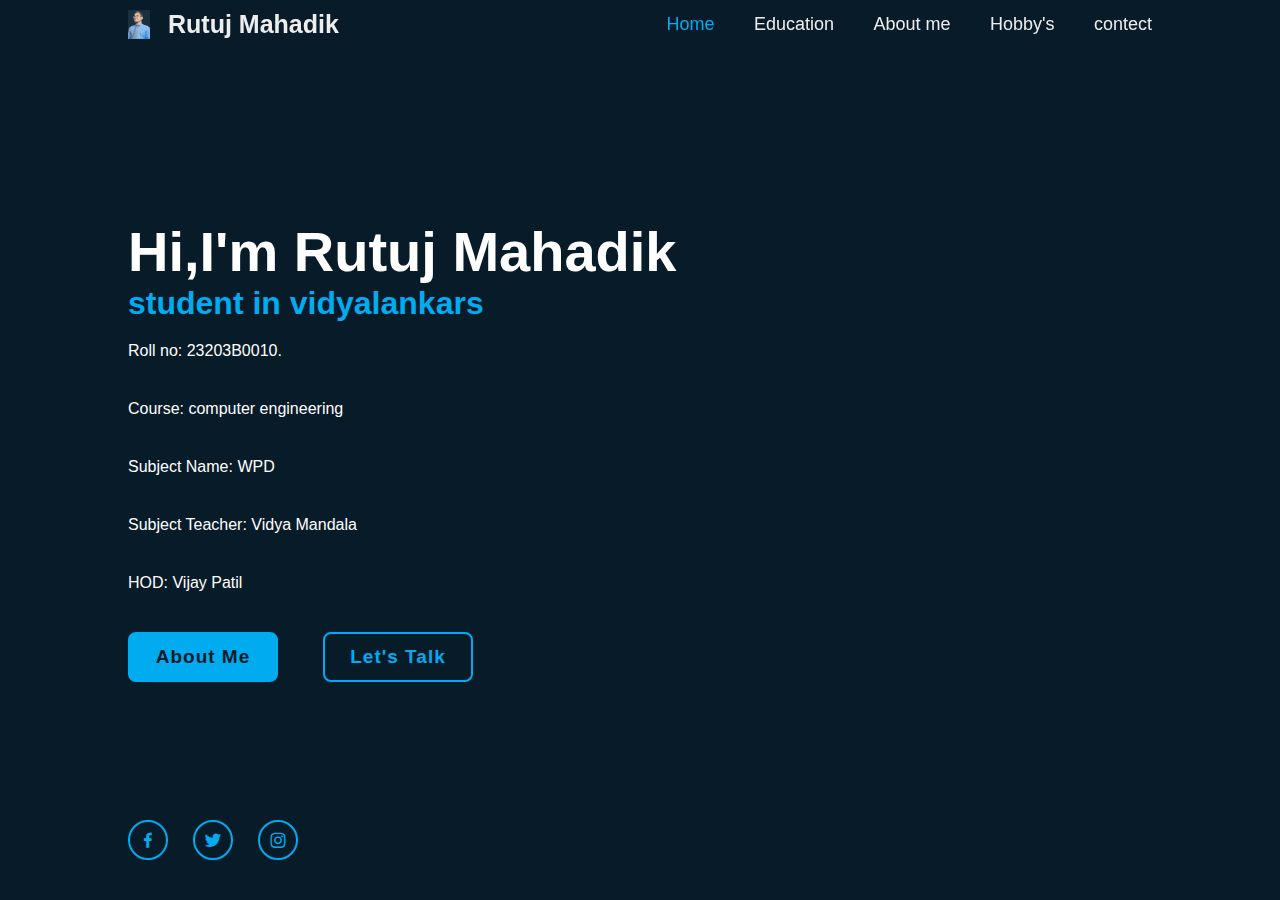
<file: index.html>
<!DOCTYPE html>
<html lang="en">
<head>
    <meta charset="UTF-8">
    <meta name="viewport" content="width=device-width, initial-scale=1.0">
    <title>prsonal portfolio website HTMl and CSS </title>
<link rel="stylesheet" href="style.css">
<link href='https://unpkg.com/boxicons@2.1.4/css/boxicons.min.css' rel='stylesheet'>
    
</head>
<body>
    <header class="header">
        <a href="#" class="logo">Rutuj Mahadik</a>

        <nav class="navbar">
            <a href="#" class="active">Home</a>
            <a href="aboutme.html">Education</a>
            <a href="personal.html">About me</a>
            <a href="hobby.html">Hobby's</a>
            <a href="contect.html">contect</a>
        </nav>
    </header>
    <section class="home">
        <div class="home-content">
            <h1>Hi,I'm Rutuj Mahadik</h1>
            <h3>student in vidyalankars</h3>
            <p>Roll no: 23203B0010.  </p>
            <p>Course: computer engineering</p>
            <p>Subject Name: WPD</p>
            <p>Subject Teacher: Vidya Mandala</p>
            <p>HOD: Vijay Patil</p>
            <p></p>
            <div class="btn-box">
                <a href="aboutme.html">About Me</a>
                <a href="#">Let's Talk</a>
                
            </div>
        </div>
        <div class="home-sci">
            <a href="https://www.facebook.com/"><i class='bx bxl-facebook'></i></a>
            <a href="https://twitter.com/"><i class='bx bxl-twitter'></i></a>
            <a href="https://www.instagram.com/"><i class='bx bxl-instagram' ></i></a>
            
        </div>
    </section>
</body>
</html>
</file>
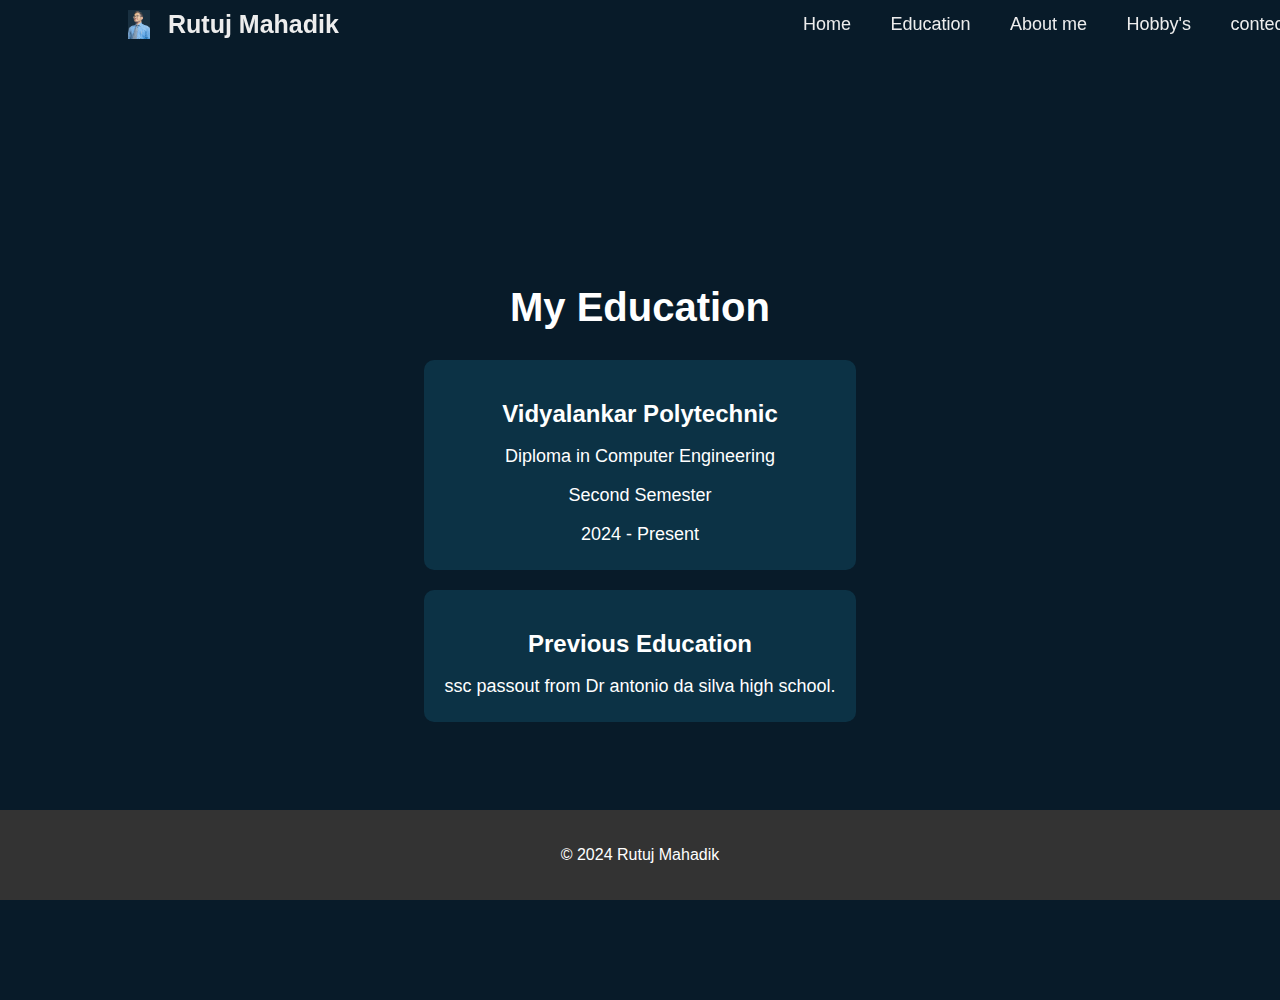
<file: aboutme.html>
<!DOCTYPE html>
<html lang="en">
<head>
    <meta charset="UTF-8">
    <meta name="viewport" content="width=device-width, initial-scale=1.0">
    <title>Education - Rutuj Mahadik</title>
    <link rel="stylesheet" href="aboutme.css">
    <link href='https://unpkg.com/boxicons@2.1.4/css/boxicons.min.css' rel='stylesheet'>
</head>
<body>
    <header class="header">
        <a href="#" class="logo">Rutuj Mahadik</a>

        <nav class="navbar">
            <a href="index.html">Home</a>
            <a href="/aboutme.html">Education</a>
            <a href="personal.html">About me</a>
            <a href="/hobby.html">Hobby's</a>
            <a href="/contect.html">contect</a>
            <a href="education.html" class="active">Education</a>
        </nav>
    </header>

    <section class="education">
        <div class="education-content">
            <h1>My Education</h1>
            <div class="education-item">
                <h2>Vidyalankar Polytechnic</h2>
                <p>Diploma in Computer Engineering</p>
                <p>Second Semester</p>
                <p>2024 - Present</p>
            </div>
            <div class="education-item">
                <h2>Previous Education</h2>
                <p>ssc passout from Dr antonio da silva high school.

                </p>
            </div>
        </div>
    </section>

    <footer class="footer">
        <p>&copy; 2024 Rutuj Mahadik</p>
    </footer>
</body>
</html>
</file>
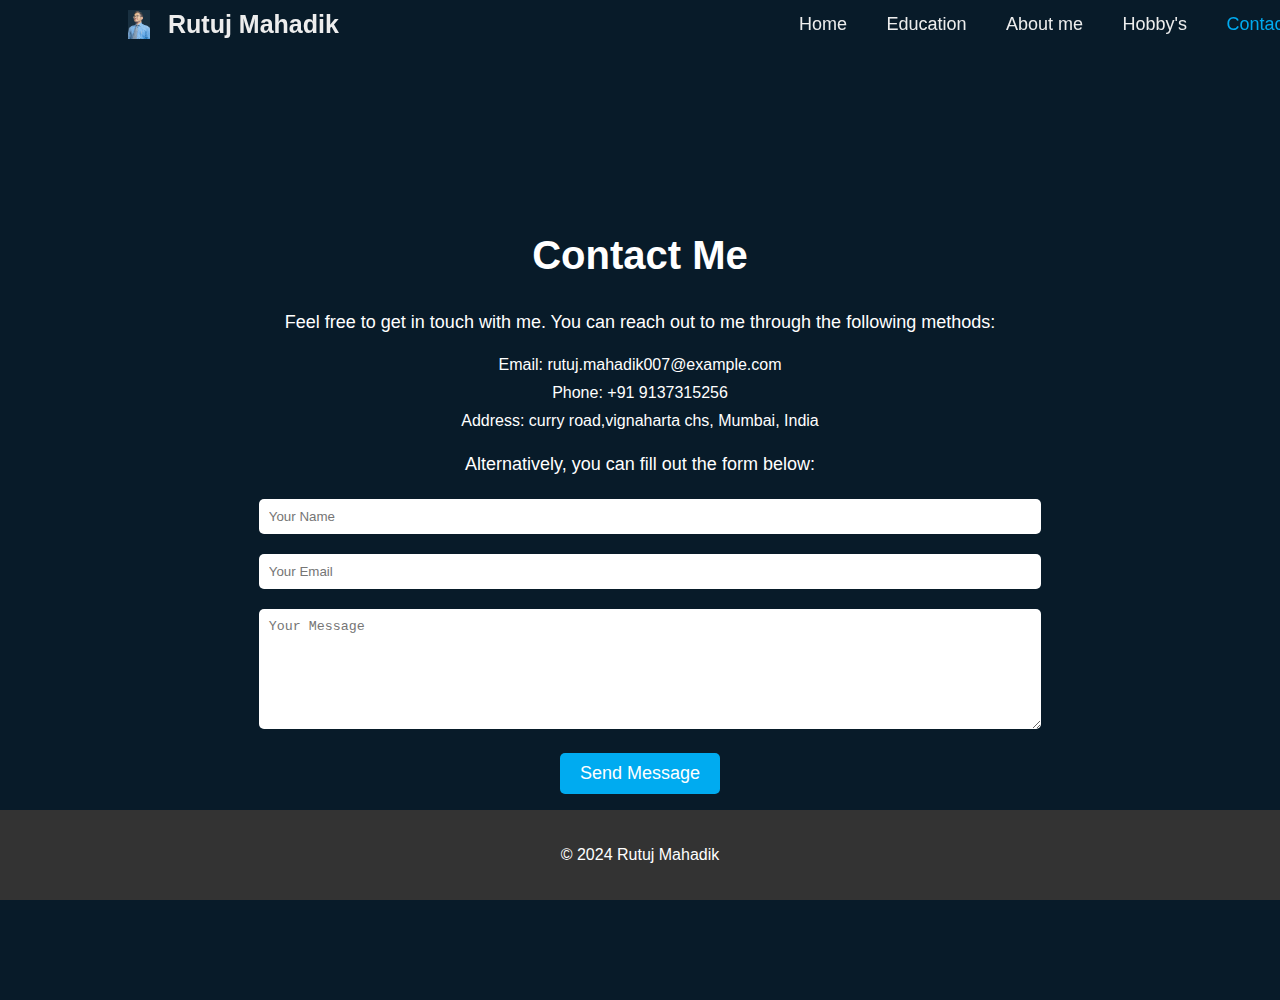
<file: contect.html>
<!DOCTYPE html>
<html lang="en">
<head>
    <meta charset="UTF-8">
    <meta name="viewport" content="width=device-width, initial-scale=1.0">
    <title>Contact Me - Rutuj Mahadik</title>
    <link rel="stylesheet" href="contect.css">
    <link href='https://unpkg.com/boxicons@2.1.4/css/boxicons.min.css' rel='stylesheet'>
</head>
<body>
    <header class="header">
        <a href="#" class="logo">Rutuj Mahadik</a>

        <nav class="navbar">
            <a href="index.html">Home</a>
            <a href="/aboutme.html">Education</a>
            <a href="personal.html">About me</a>
            <a href="/hobby.html">Hobby's</a>
           
            <a href="/contect.html" class="active">Contact</a>
            <a href="education.html">Education</a>
        </nav>
    </header>

    <section class="contact">
        <div class="contact-content">
            <h1>Contact Me</h1>
            <p>Feel free to get in touch with me. You can reach out to me through the following methods:</p>
            <ul>
                <li>Email: rutuj.mahadik007@example.com</li>
                <li>Phone: +91 9137315256</li>
                <li>Address: curry road,vignaharta chs, Mumbai, India</li>
            </ul>
            <p>Alternatively, you can fill out the form below:</p>
            <form action="#" method="POST" class="contact-form">
                <input type="text" name="name" placeholder="Your Name" required>
                <input type="email" name="email" placeholder="Your Email" required>
                <textarea name="message" placeholder="Your Message" required></textarea>
                <button type="submit">Send Message</button>
            </form>
        </div>
    </section>

    <footer class="footer">
        <p>&copy; 2024 Rutuj Mahadik</p>
    </footer>
</body>
</html>
</file>
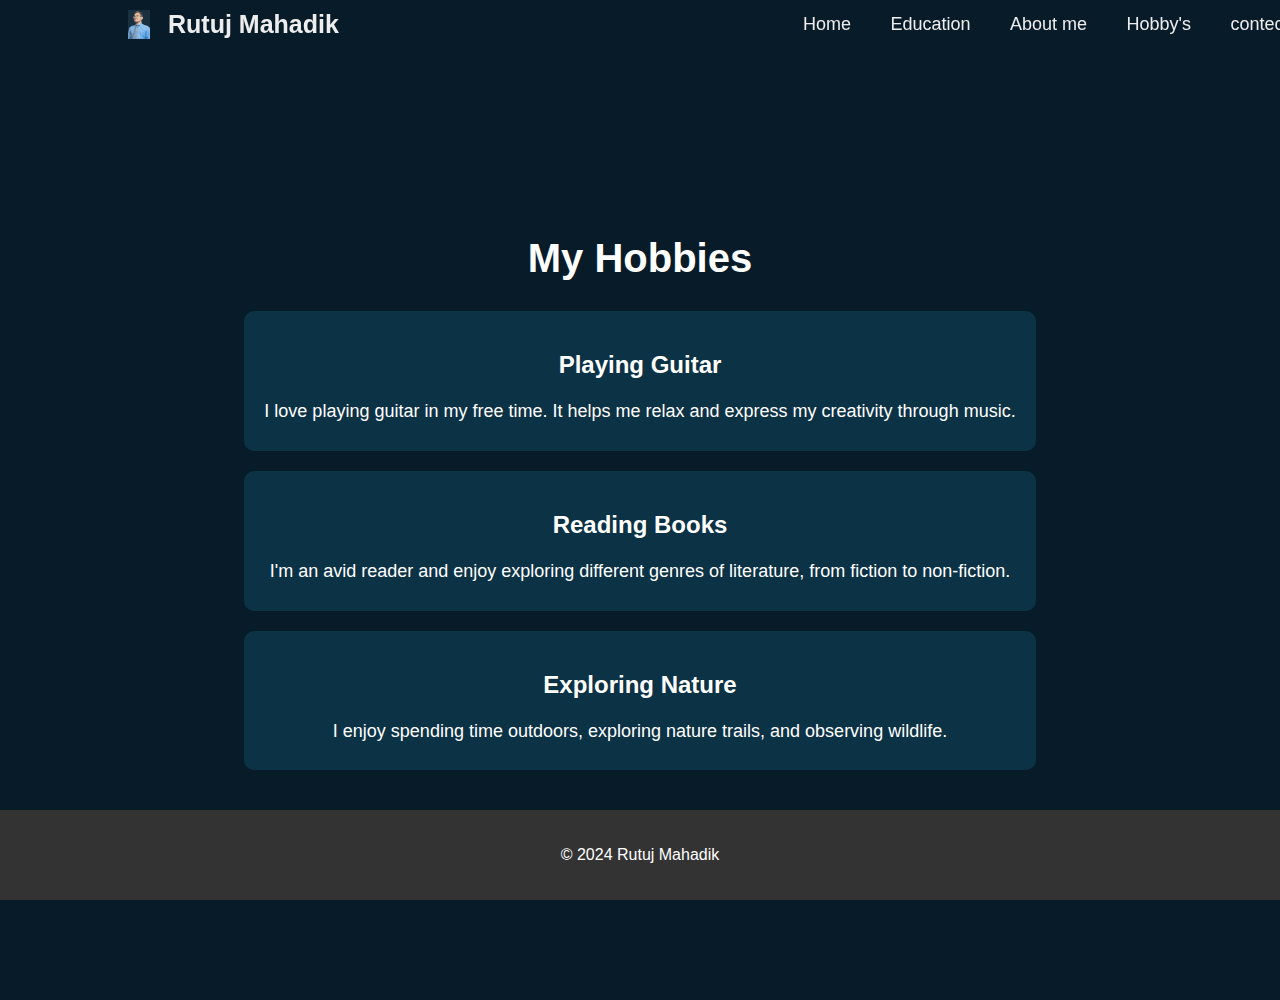
<file: hobby.html>
<!DOCTYPE html>
<html lang="en">
<head>
    <meta charset="UTF-8">
    <meta name="viewport" content="width=device-width, initial-scale=1.0">
    <title>Hobbies - Rutuj Mahadik</title>
    <link rel="stylesheet" href="hobbby.css">
    <link href='https://unpkg.com/boxicons@2.1.4/css/boxicons.min.css' rel='stylesheet'>
</head>
<body>
    <header class="header">
        <a href="#" class="logo">Rutuj Mahadik</a>

        <nav class="navbar">
            <a href="index.html">Home</a>
            <a href="aboutme.html">Education</a>
            <a href="personal.html">About me</a>
            <a href="hobby.html">Hobby's</a>
            <a href="contect.html">contect</a>
            <a href="education.html" class="active">Education</a>
        </nav>
    </header>

    <section class="hobbies">
        <div class="hobbies-content">
            <h1>My Hobbies</h1>
            <div class="hobby">
                <h2>Playing Guitar</h2>
                <p>I love playing guitar in my free time. It helps me relax and express my creativity through music.</p>
            </div>
            <div class="hobby">
                <h2>Reading Books</h2>
                <p>I'm an avid reader and enjoy exploring different genres of literature, from fiction to non-fiction.</p>
            </div>
            <div class="hobby">
                <h2>Exploring Nature</h2>
                <p>I enjoy spending time outdoors, exploring nature trails, and observing wildlife.</p>
            </div>
        </div>
    </section>

    <footer class="footer">
        <p>&copy; 2024 Rutuj Mahadik</p>
    </footer>
</body>
</html>
</file>
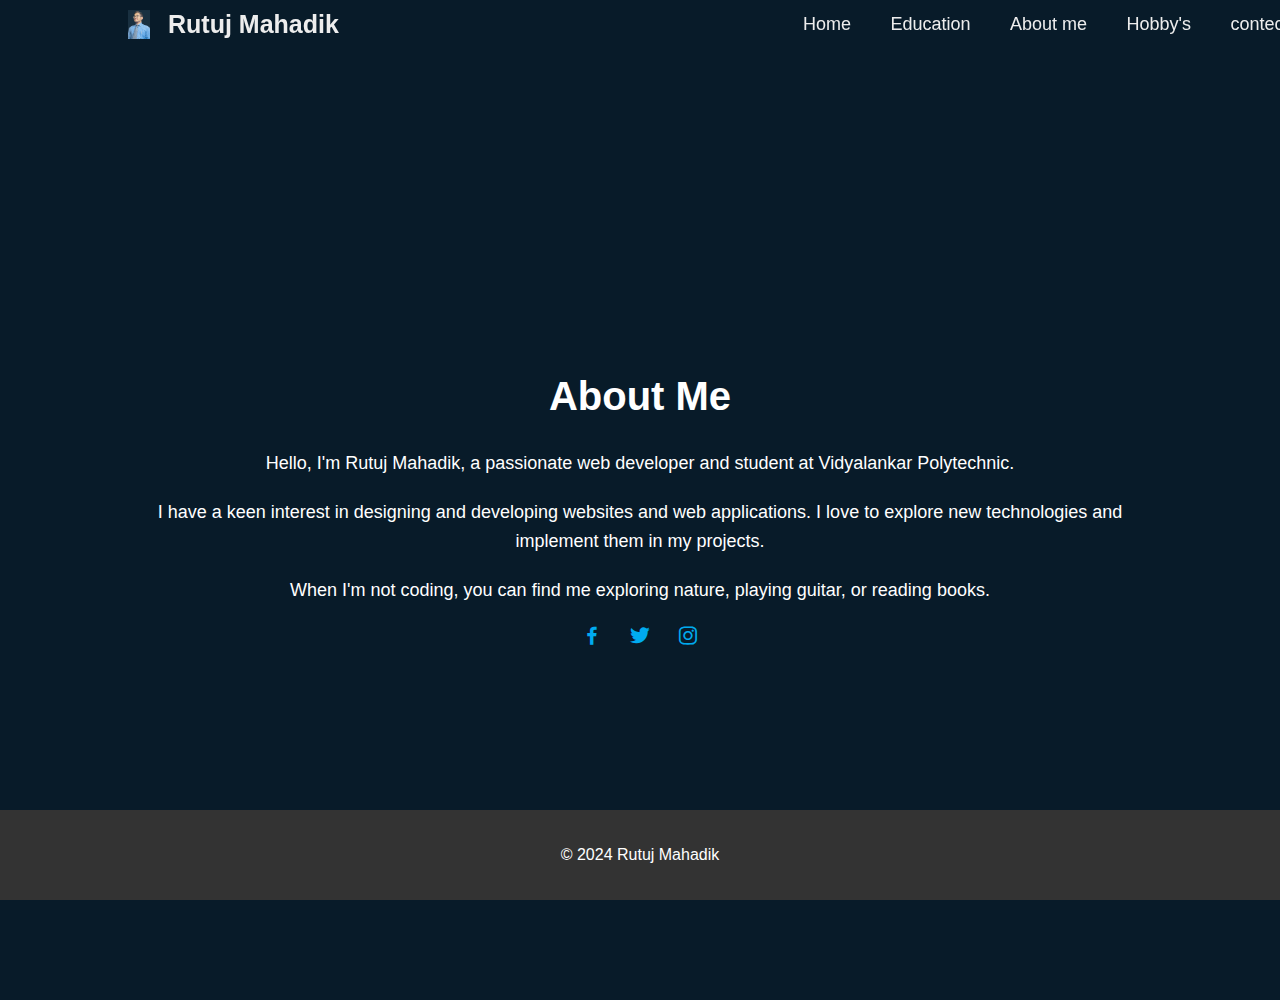
<file: personal.html>
<!DOCTYPE html>
<html lang="en">
<head>
    <meta charset="UTF-8">
    <meta name="viewport" content="width=device-width, initial-scale=1.0">
    <title>About Me - Rutuj Mahadik</title>
    <link rel="stylesheet" href="personal.css">
    <link href='https://unpkg.com/boxicons@2.1.4/css/boxicons.min.css' rel='stylesheet'>
</head>
<body>
    <header class="header">
        <a href="#" class="logo">Rutuj Mahadik</a>

        <nav class="navbar">
            <a href="index.html">Home</a>
            <a href="/aboutme.html">Education</a>
            <a href="personal.html">About me</a>
            <a href="/hobby.html">Hobby's</a>
            <a href="/contect.html">contect</a>
            <a href="education.html" class="active">Education</a>
    </header>

    <section class="about">
        <div class="about-content">
            <h1>About Me</h1>
            <p>Hello, I'm Rutuj Mahadik, a passionate web developer and student at Vidyalankar Polytechnic.</p>
            <p>I have a keen interest in designing and developing websites and web applications. I love to explore new technologies and implement them in my projects.</p>
            <p>When I'm not coding, you can find me exploring nature, playing guitar, or reading books.</p>
            <div class="social-icons">
                <a href="#"><i class='bx bxl-facebook'></i></a>
                <a href="#"><i class='bx bxl-twitter'></i></a>
                <a href="#"><i class='bx bxl-instagram' ></i></a>
            </div>
        </div>
    </section>

    <footer class="footer">
        <p>&copy; 2024 Rutuj Mahadik</p>
    </footer>
</body>
</html>
</file>
<file: style.css>
*{
    margin: 0;
    padding: 0;
    box-sizing: border-box;
    font-family: 'poppins',sans-serif;

}
body{
    
    color: #ffffff;
    background: #081b29;
   
}
.header {
    position: fixed;
    top: 10px;
    left: 0;
    width: 100%;
    padding: 0 10%;
    background: transparent;
    display: flex;
    justify-content: space-between;
    align-items: center;
    z-index: 100;
}
.logo{
        font-size: 25px;
        color: #ededed;
        text-decoration: none;
        font-weight: 600;
        background-image: url('WhatsApp\ Image\ 2024-03-06\ at\ 23.32.16_b9f0f7ab.jpg'); 
        background-size: contain;
        background-repeat: no-repeat;
        padding-left: 40px; 
}
.navbar a{
    font-size: 18px;
    color: #ededed;
    text-decoration: none;
    font-weight: 500;
    margin-left: 35px;
    transition: .3s;
}
.navbar a:hover,
.navbar a.active{
    color: #00abf0;

}
.home{
    height: 100vh;
    /*background: url('WhatsApp\ Image\ 2024-03-06\ at\ 23.32.16_b9f0f7ab.jpg')no-repeat;*/
    background-size: ;
    background-position: center;
    display: flex;
    align-items: center;
    padding: 0 10%;
}
.home-content{
    
    max-width: 600px;
}
.home-content h1{
    font-size: 56px;
    font-weight: 700;
    line-height: 1.2;

}
.home-content h3{
    font-size: 32px;
    font-weight: 700;
    color: #00abf0;

}
.home-content p{
    font-size: 16px;
    margin: 20px 0 40px;
}
.home-content .btn-box{
    display: flex;
    justify-content: space-between;
    width: 345px;
    height: 50px;
    
}
.btn-box a{
    position: relative;
    display: inline-flex;
    justify-content: center;
    align-items: center;
    width: 150px;
    height: 100%;
    background: #00abf0;
    border: 2px solid #00abf0;
    border-radius: 8px;
    font-size: 19px;
    color: #081b29;
    text-decoration: none;
    font-weight: 600;
    letter-spacing: 1px;
    z-index: 1;
    overflow: hidden;
    transition: .5s;
}
.btn-box a:hover{
    color: #00abf0;
}
.btn-box a:nth-child(2){
    background: transparent;
    color: #00abf0;
}
.btn-box a:nth-child(2):hover{
    color: #081b29;
}
.btn-box a:nth-child(2)::before{
    background: #00abf0;

}
.btn-box a::before{
content: '';
position: absolute;
top: 0;
left: 0;
width: 0;
height: 100%;
background: #081b29;
z-index: -1;
transition: .5s;


}
.btn-box a:hover::before{
    width: 100%;

}
.home-sci {
    position: absolute;
    bottom: 40px;
    width: 170px;

    display: flex;
    justify-content: space-between;
}
.home-sci a {
    position: relative;
 display: inline-flex;
 justify-content: center;
 align-items: center;
 width: 40px;
 height: 40px;
 background: transparent;
 border: 2px solid #00abf0;
 border-radius: 50px;
 font-size: 20px;
 color: #00abf0;
 text-decoration: none;  
 z-index: 1; 
}
.home-sci a::before {
    content: '' ;
    position: absolute;
    top: 0;
    left: 0;
    width: 100%;
    background: red;
    z-index: -1;

}
</file>
<file: aboutme.css>
/* Add your CSS styles here */

/* General Styles */
body {
    margin: 0;
    padding: 0;
    font-family: 'Poppins', sans-serif;
    background-color: #081b29;
    color: #ffffff;
}

.header {
    position: fixed;
    top: 10px;
    left: 0;
    right: 50px;
    width: 100%;
    padding: 0 10%;
    background: transparent;
    display: flex;
    justify-content: space-between;
    align-items: center;
    z-index: 100;
}

.logo{
    font-size: 25px;
    color: #ededed;
    text-decoration: none;
    font-weight: 600;
    background-image: url('WhatsApp\ Image\ 2024-03-06\ at\ 23.32.16_b9f0f7ab.jpg'); 
    background-size: contain;
    background-repeat: no-repeat;
    padding-left: 40px; 
}

.navbar a {
    font-size: 18px;
    color: #ededed;
    text-decoration: none;
    font-weight: 500;
    margin-left: 35px;
    transition: .3s;
}

.navbar a:hover,
.navbar a.active {
    color: #00abf0;
}

.education {
    min-height: 100vh;
    display: flex;
    justify-content: center;
    align-items: center;
    padding: 50px 10%;
}

.education-content {
    text-align: center;
}

.education-content h1 {
    font-size: 40px;
    margin-bottom: 30px;
}

.education-item {
    background-color: #0c3245;
    padding: 20px;
    border-radius: 10px;
    margin-bottom: 20px;
}

.education-item h2 {
    font-size: 24px;
    margin-bottom: 10px;
}

.education-item p {
    font-size: 18px;
    margin-bottom: 5px;
}

.footer {
    background-color: #333;
    color: #fff;
    text-align: center;
    padding: 20px 0;
    position: fixed;
    bottom: 0;
    left: 0;
    width: 100%;
}
</file>
<file: contect.css>
/* Add your CSS styles here */

/* General Styles */
body {
    margin: 0;
    padding: 0;
    font-family: 'Poppins', sans-serif;
    background-color: #081b29;
    color: #ffffff;
}

.header {
    position: fixed;
    top: 10px;
    left: 0;
    width: 100%;
    padding: 0 10%;
    background: transparent;
    display: flex;
    justify-content: space-between;
    align-items: center;
    z-index: 100;
}

.logo{
    font-size: 25px;
    color: #ededed;
    text-decoration: none;
    font-weight: 600;
    background-image: url('WhatsApp\ Image\ 2024-03-06\ at\ 23.32.16_b9f0f7ab.jpg'); 
    background-size: contain;
    background-repeat: no-repeat;
    padding-left: 40px; 
}

.navbar a {
    font-size: 18px;
    color: #ededed;
    text-decoration: none;
    font-weight: 500;
    margin-left: 35px;
    transition: .3s;
}

.navbar a:hover,
.navbar a.active {
    color: #00abf0;
}

.contact {
    min-height: 100vh;
    display: flex;
    justify-content: center;
    align-items: center;
    padding: 50px 10%;
}

.contact-content {
    text-align: center;
}

.contact-content h1 {
    font-size: 40px;
    margin-bottom: 30px;
}

.contact-content p {
    font-size: 18px;
    line-height: 1.6;
    margin-bottom: 20px;
}

.contact-content ul {
    list-style: none;
    padding: 0;
    margin-bottom: 20px;
}

.contact-content ul li {
    margin-bottom: 10px;
}

.contact-form input,
.contact-form textarea {
    width: 100%;
    padding: 10px;
    margin-bottom: 20px;
    border: none;
    border-radius: 5px;
}

.contact-form textarea {
    height: 100px;
}

.contact-form button {
    background-color: #00abf0;
    color: #fff;
    border: none;
    border-radius: 5px;
    padding: 10px 20px;
    font-size: 18px;
    cursor: pointer;
    transition: background-color 0.3s;
}

.contact-form button:hover {
    background-color: #008db1;
}

.footer {
    background-color: #333;
    color: #fff;
    text-align: center;
    padding: 20px 0;
    position: fixed;
    bottom: 0;
    left: 0;
    width: 100%;
}
</file>
<file: hobbby.css>
/* Add your CSS styles here */

/* General Styles */
body {
    margin: 0;
    padding: 0;
    font-family: 'Poppins', sans-serif;
    background-color: #081b29;
    color: #ffffff;
}

.header {
    position: fixed;
    top: 10px;
    left: 0;
    width: 100%;
    padding: 0 10%;
    background: transparent;
    display: flex;
    justify-content: space-between;
    align-items: center;
    z-index: 100;
}

.logo{
    font-size: 25px;
    color: #ededed;
    text-decoration: none;
    font-weight: 600;
    background-image: url('WhatsApp\ Image\ 2024-03-06\ at\ 23.32.16_b9f0f7ab.jpg'); 
    background-size: contain;
    background-repeat: no-repeat;
    padding-left: 40px; 
}

.navbar a {
    font-size: 18px;
    color: #ededed;
    text-decoration: none;
    font-weight: 500;
    margin-left: 35px;
    transition: .3s;
}

.navbar a:hover,
.navbar a.active {
    color: #00abf0;
}

.hobbies {
    min-height: 100vh;
    display: flex;
    justify-content: center;
    align-items: center;
    padding: 50px 10%;
}

.hobbies-content {
    text-align: center;
}

.hobbies-content h1 {
    font-size: 40px;
    margin-bottom: 30px;
}

.hobby {
    background-color: #0c3245;
    padding: 20px;
    border-radius: 10px;
    margin-bottom: 20px;
}

.hobby h2 {
    font-size: 24px;
    margin-bottom: 10px;
}

.hobby p {
    font-size: 18px;
    line-height: 1.6;
    margin-bottom: 5px;
}

.footer {
    background-color: #333;
    color: #fff;
    text-align: center;
    padding: 20px 0;
    position: fixed;
    bottom: 0;
    left: 0;
    width: 100%;
}
</file>
<file: personal.css>
/* Add your CSS styles here */

/* General Styles */
body {
    margin: 0;
    padding: 0;
    font-family: 'Poppins', sans-serif;
    background-color: #081b29;
    color: #ffffff;
}

.header {
    position: fixed;
    top: 10px;
    left: 0;
    width: 100%;
    padding: 0 10%;
    background: transparent;
    display: flex;
    justify-content: space-between;
    align-items: center;
    z-index: 100;
}

.logo{
    font-size: 25px;
    color: #ededed;
    text-decoration: none;
    font-weight: 600;
    background-image: url('WhatsApp\ Image\ 2024-03-06\ at\ 23.32.16_b9f0f7ab.jpg'); 
    background-size: contain;
    background-repeat: no-repeat;
    padding-left: 40px; 
}

.navbar a {
    font-size: 18px;
    color: #ededed;
    text-decoration: none;
    font-weight: 500;
    margin-left: 35px;
    transition: .3s;
}

.navbar a:hover,
.navbar a.active {
    color: #00abf0;
}

.about {
    min-height: 100vh;
    display: flex;
    justify-content: center;
    align-items: center;
    padding: 50px 10%;
}

.about-content {
    text-align: center;
}

.about-content h1 {
    font-size: 40px;
    margin-bottom: 30px;
}

.about-content p {
    font-size: 18px;
    line-height: 1.6;
    margin-bottom: 20px;
}

.social-icons a {
    display: inline-block;
    margin: 0 10px;
    font-size: 24px;
    color: #00abf0;
    transition: .3s;
}

.social-icons a:hover {
    color: #081b29;
}

.footer {
    background-color: #333;
    color: #fff;
    text-align: center;
    padding: 20px 0;
    position: fixed;
    bottom: 0;
    left: 0;
    width: 100%;
}
</file>
